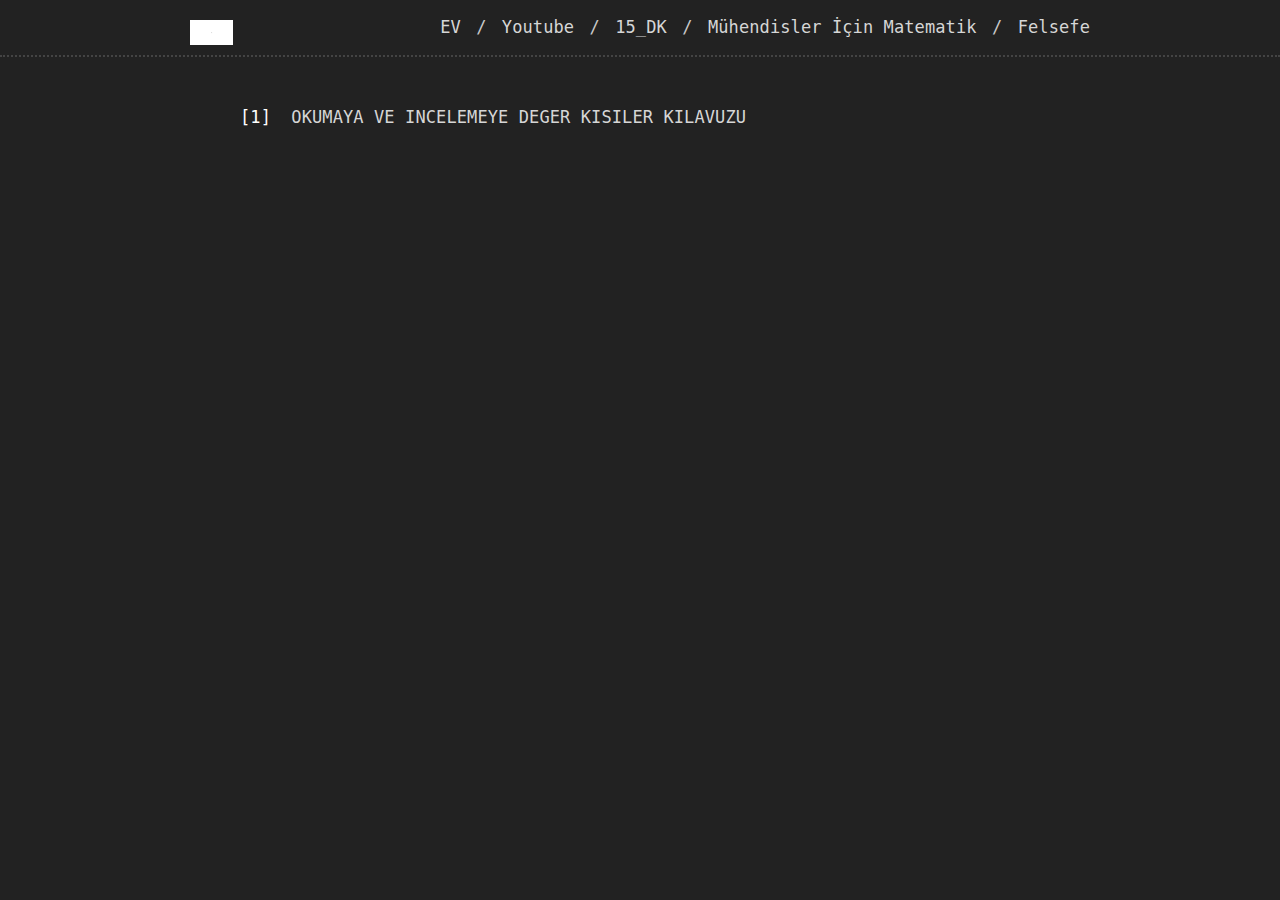
<file: index.html>
<html>
<head>
    <title>T Z N</title>
    <link rel="alternate" href="https://n-o-d-e.net/rss/rss.xml" type="application/rss+xml" title="N O D E">
    <link rel="stylesheet" type="text/css" href="style.css" media="screen">
</head>
<body>

    <!--HEADER SECTION -->

            <div id="header" class="header">
                <div class="logodiv">
                    <a href="index.html"><img class="logo" src="Logo.jpg"></a>
                    <div class="filter">
                        <a href="index.html">EV </a>
                        <span class="footdogs">  / </span>
                        <a href="https://www.youtube.com/c/HocaGibiHocaa/videos">Youtube</a>
                        <span class="footdogs">  / </span>
                        <a href="15_Min.html">15_DK</a>
                        <span class="footdogs">  / </span>
                        <a href="KNOW.html">Mühendisler İçin Matematik</a>
                        <span class="footdogs">  / </span>
                        <a href="Felsefe.html">Felsefe</a>
                    </div>
                </div>
            </div>
    <div id="page">
        <div id="content">

            
            <div id="list">
            <ul>
                <li>
                    <a href="https://docs.google.com/document/d/1P59jgOr8-71QhfFcSkNh9uxK7bg61lmH9t6wagNl6GM/edit">
                        <span class="tag">[1]</span>
                        <span> OKUMAYA VE INCELEMEYE DEGER KISILER KILAVUZU </span>
                    </a>
                </li>
            </ul>
            </div>
        </div>
    </div>
</body >
</html>
</file>
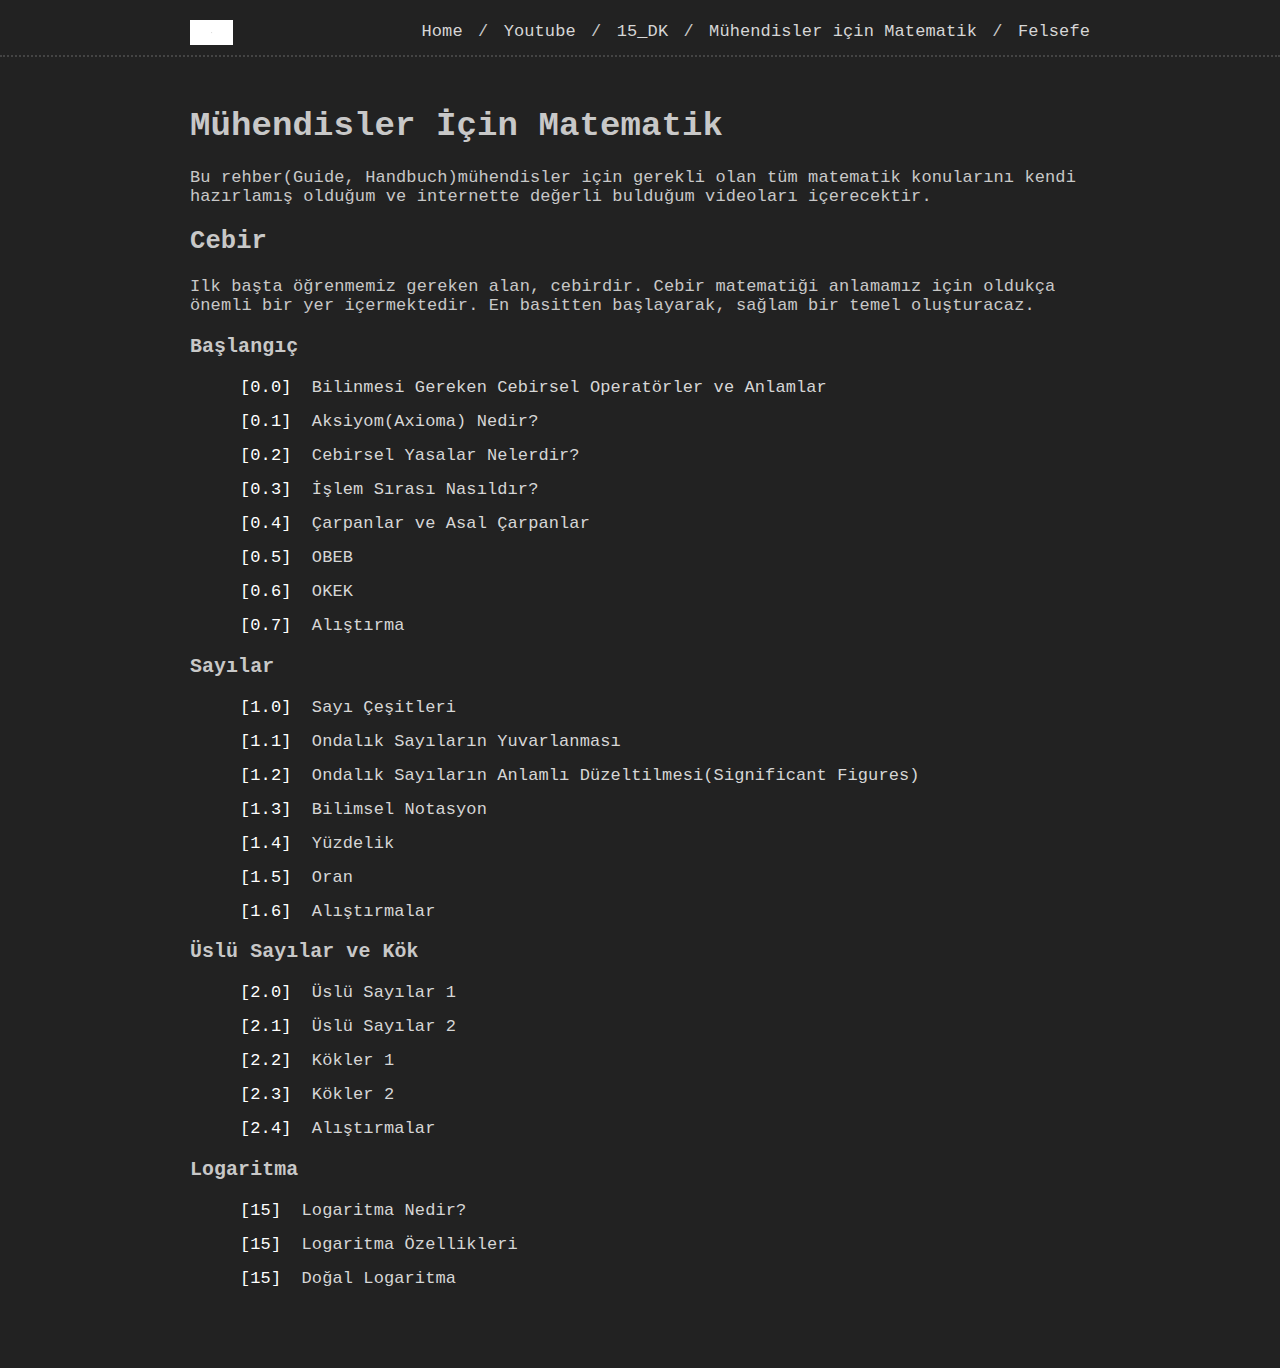
<file: KNOW.html>
<!DOCTYPE html>
<html lang="en">
<head>
    <meta charset="UTF-8">
    <title>Youtube</title>
    <link rel="stylesheet" type="text/css" href="style.css" media="screen">
</head>
<body>
    <div id="header" class="header">
        <div class="logodiv">
            <a href="index.html"><img class="logo" src="Logo.jpg"></a>
            <div class="filter">
                <a href="index.html"> Home </a>
                <span class="footdogs">  / </span>
                <a href="https://www.youtube.com/c/HocaGibiHocaa/videos">Youtube</a>
                <span class="footdogs">  / </span>
                <a href="15_Min.html">15_DK</a>
                <span class="footdogs">  / </span>
                <a href="KNOW.html">Mühendisler için Matematik</a>
                <span class="footdogs">  / </span>
                <a href="Felsefe.html">Felsefe</a>
            </div>
        </div>
    </div>
    <div id="page">
        <div id="content">
            <div id="list">
                <h1>Mühendisler İçin Matematik</h1>
                    Bu rehber(Guide, Handbuch)mühendisler için gerekli olan tüm matematik konularını kendi hazırlamış olduğum ve internette değerli bulduğum videoları içerecektir.
                    <h2>Cebir</h2>
                    Ilk başta öğrenmemiz gereken alan, cebirdir. Cebir matematiği anlamamız için oldukça önemli bir yer içermektedir. En basitten başlayarak, sağlam bir temel oluşturacaz.
                    <h3>Başlangıç</h3>
                    <ul>
                        <li>
                            <a href="https://docs.google.com/document/d/1P59jgOr8-71QhfFcSkNh9uxK7bg61lmH9t6wagNl6GM/edit">
                                <span class="tag">[0.0]</span>
                                <span> Bilinmesi Gereken Cebirsel Operatörler ve Anlamlar</span>
                            </a>

                        </li>
                        <li>
                            <a href="https://docs.google.com/document/d/1P59jgOr8-71QhfFcSkNh9uxK7bg61lmH9t6wagNl6GM/edit">
                                <span class="tag">[0.1]</span>
                                <span> Aksiyom(Axioma) Nedir?</span>
                            </a>
                        </li>
                        <li>
                            <a href="https://docs.google.com/document/d/1P59jgOr8-71QhfFcSkNh9uxK7bg61lmH9t6wagNl6GM/edit">
                                <span class="tag">[0.2]</span>
                                <span> Cebirsel Yasalar Nelerdir?</span>
                            </a>
                        </li>
                        <li>
                            <a href="https://docs.google.com/document/d/1P59jgOr8-71QhfFcSkNh9uxK7bg61lmH9t6wagNl6GM/edit">
                                <span class="tag">[0.3]</span>
                                <span> İşlem Sırası Nasıldır?</span>
                            </a>
                        </li>
                        <li>
                            <a href="https://docs.google.com/document/d/1P59jgOr8-71QhfFcSkNh9uxK7bg61lmH9t6wagNl6GM/edit">
                                <span class="tag">[0.4]</span>
                                <span> Çarpanlar ve Asal Çarpanlar</span>
                            </a>
                        </li>
                        <li>
                            <a href="https://docs.google.com/document/d/1P59jgOr8-71QhfFcSkNh9uxK7bg61lmH9t6wagNl6GM/edit">
                                <span class="tag">[0.5]</span>
                                <span> OBEB</span>
                            </a>
                        </li>
                        <li>
                            <a href="https://docs.google.com/document/d/1P59jgOr8-71QhfFcSkNh9uxK7bg61lmH9t6wagNl6GM/edit">
                                <span class="tag">[0.6]</span>
                                <span> OKEK</span>
                            </a>
                        </li>
                        <li>
                            <a href="https://docs.google.com/document/d/1P59jgOr8-71QhfFcSkNh9uxK7bg61lmH9t6wagNl6GM/edit">
                                <span class="tag">[0.7]</span>
                                <span> Alıştırma</span>
                            </a>
                        </li>
                    <ul/>

                    <ul>
                        <h3>Sayılar</h3>
                        <li>
                            <a href="https://www.youtube.com/watch?v=4sP0slVl7rU&t=2s">
                                <span class="tag">[1.0]</span>
                                <span> Sayı Çeşitleri </span>
                            </a>
                        </li>
                        <li>
                            <a href="https://www.youtube.com/watch?v=4sP0slVl7rU&t=2s">
                                <span class="tag">[1.1]</span>
                                <span> Ondalık Sayıların Yuvarlanması </span>
                            </a>
                        </li>
                        <li>
                            <a href="https://www.youtube.com/watch?v=4sP0slVl7rU&t=2s">
                                <span class="tag">[1.2]</span>
                                <span> Ondalık Sayıların Anlamlı Düzeltilmesi(Significant Figures) </span>
                            </a>
                        </li>
                        <li>
                            <a href="https://www.youtube.com/watch?v=4sP0slVl7rU&t=2s">
                                <span class="tag">[1.3]</span>
                                <span> Bilimsel Notasyon </span>
                            </a>
                        </li>
                        <li>
                            <a href="https://www.youtube.com/watch?v=4sP0slVl7rU&t=2s">
                                <span class="tag">[1.4]</span>
                                <span> Yüzdelik </span>
                            </a>
                        </li>
                        <li>
                            <a href="https://www.youtube.com/watch?v=4sP0slVl7rU&t=2s">
                                <span class="tag">[1.5]</span>
                                <span> Oran </span>
                            </a>
                        </li>
                        <li>
                            <a href="https://www.youtube.com/watch?v=4sP0slVl7rU&t=2s">
                                <span class="tag">[1.6]</span>
                                <span> Alıştırmalar </span>
                            </a>
                        </li>

                    </ul>

                    <h3>Üslü Sayılar ve Kök</h3>
                    <ul>
                        <li>
                            <a href="https://www.youtube.com/watch?v=4sP0slVl7rU&t=2s">
                                <span class="tag">[2.0]</span>
                                <span> Üslü Sayılar 1 </span>
                            </a>
                        </li>
                        <li>
                            <a href="https://www.youtube.com/watch?v=4sP0slVl7rU&t=2s">
                                <span class="tag">[2.1]</span>
                                <span> Üslü Sayılar 2 </span>
                            </a>
                        </li>
                        <li>
                            <a href="https://www.youtube.com/watch?v=4sP0slVl7rU&t=2s">
                                <span class="tag">[2.2]</span>
                                <span> Kökler 1 </span>
                            </a>
                        </li>
                        <li>
                            <a href="https://www.youtube.com/watch?v=4sP0slVl7rU&t=2s">
                                <span class="tag">[2.3]</span>
                                <span> Kökler 2 </span>
                            </a>
                        </li>
                        <li>
                            <a href="https://www.youtube.com/watch?v=4sP0slVl7rU&t=2s">
                                <span class="tag">[2.4]</span>
                                <span> Alıştırmalar </span>
                            </a>
                        </li>
                    </ul>
                    <h3>Logaritma</h3>

                        <li>
                            <a href="https://www.youtube.com/watch?v=4sP0slVl7rU&t=2s">
                                <span class="tag">[15]</span>
                                <span> Logaritma Nedir? </span>
                            </a>
                        </li>
                        <li>
                            <a href="https://www.youtube.com/watch?v=4sP0slVl7rU&t=2s">
                                <span class="tag">[15]</span>
                                <span> Logaritma Özellikleri </span>
                            </a>
                        </li>
                        <li>
                            <a href="https://www.youtube.com/watch?v=4sP0slVl7rU&t=2s">
                                <span class="tag">[15]</span>
                                <span> Doğal Logaritma </span>
                            </a>
                        </li>
                    </ul>
                    </ul>
            </div>
        </div>
    </div>

</body>
</html>
</file>
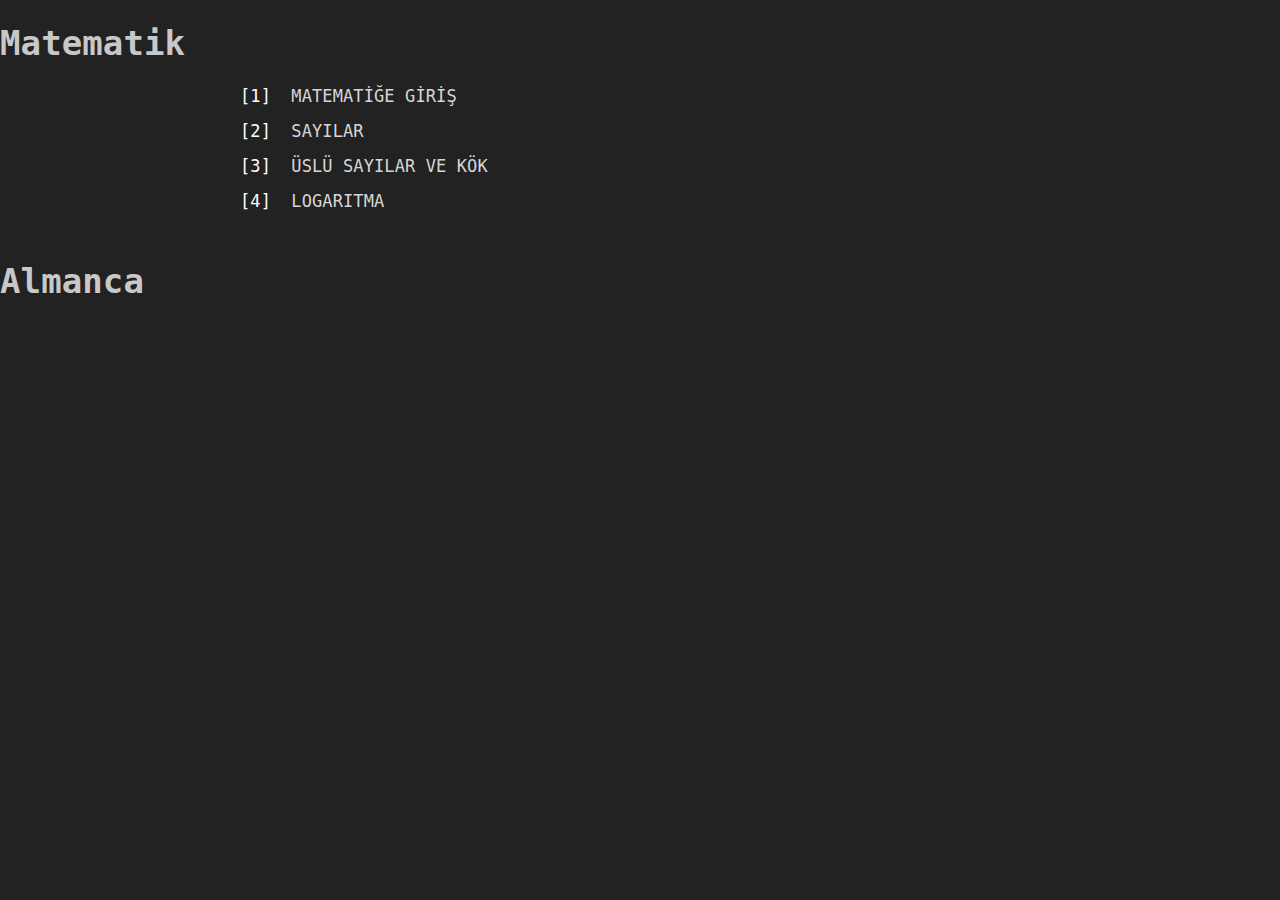
<file: YouTube.html>
<!DOCTYPE html>
<html lang="en">
<head>
    <meta charset="UTF-8">
    <title>Youtube</title>
    <link rel="stylesheet" type="text/css" href="style.css" media="screen">
</head>
<body>
    <h1>Matematik</h1>
    <div id="page">
        <div id="content">

            <div id="list">

                <!--<li>-->
                <!--    <a href="https://xxxxx">-->
                <!--        <span class="notification">
                            <span>[!!]</span>
                            <span>Ne yazilacaksa</span>
                            </span>-->
                <!--    </a>-->
                <!--</li>-->
                <ul>
                    <li>
                        <a href="https://docs.google.com/document/d/1P59jgOr8-71QhfFcSkNh9uxK7bg61lmH9t6wagNl6GM/edit">
                            <span class="tag">[1]</span>
                            <span> MATEMATİĞE GİRİŞ </span>
                        </a>
                    </li>
                    <li>
                        <a href="https://docs.google.com/document/d/1P59jgOr8-71QhfFcSkNh9uxK7bg61lmH9t6wagNl6GM/edit">
                            <span class="tag">[2]</span>
                            <span> SAYILAR </span>
                        </a>
                    </li>
                    <li>
                        <a href="https://docs.google.com/document/d/1P59jgOr8-71QhfFcSkNh9uxK7bg61lmH9t6wagNl6GM/edit">
                            <span class="tag">[3]</span>
                            <span> ÜSLÜ SAYILAR VE KÖK </span>
                        </a>
                    </li>
                    <li>
                        <a href="https://docs.google.com/document/d/1P59jgOr8-71QhfFcSkNh9uxK7bg61lmH9t6wagNl6GM/edit">
                            <span class="tag">[4]</span>
                            <span> LOGARITMA </span>
                        </a>
                    </li>


                </ul>
            </div>
        </div>
    </div>
    <h1>Almanca</h1>
</body>
</html>
</file>
<file: style.css>
@font-face {
    font-family: 'Share Tech Mono';
    src: url('https://n-o-d-e.live/fonts/font.eot');
    src: local('â˜º'), url('https://n-o-d-e.live/fonts/font.woff') format('woff'), url('https://n-o-d-e.live/fonts/font.ttf') format('truetype'), url('https://n-o-d-e.live/fonts/font.svg') format('svg');
}
.header {
    height: 55px;
    width: 100%;
    margin: auto;
    margin-bottom: 50px;
    border-bottom: dotted 2.71828182845904523536028px #444;
}
body {
    letter-spacing: 0.1px;
    padding: 0;
    margin: 0;
    font-family: 'Share Tech Mono', Monospace, Courier;
    font-weight: 400;
    font-size: 17px;
    color: #c8c8c8;
    background: #222;
}

html {
    -webkit-font-smoothing: antialiased;
    -moz-osx-font-smoothing: grayscale;
}

pre {
    padding: 0;
    margin: 0 0 50px 0;
}

ul {
    padding: 0;
}
ul >li
{
    position:relative;
    right:-50px;
}

span {
    padding: 0;
    margin: 0 10px 0 0;
}

li {
    margin: 15px 0;
    padding: 0;
    list-style: none;
}

a {
    text-decoration: none;
    color: #d6d6d6;
    transition: color 0.2s ease-in;
}

a:hover {
    color: #fff;
    text-decoration: none;
    transition: color 0.2s ease-in;

}

a:hover .tag {
    color: #7e1dfb;
    text-decoration: none;
    transition: color 0.5s ease-in;
}

p {
    padding: 0;
    margin: 10px 0 30px 0;
}

img {
    width: 900px;
    max-width: 900px;
    margin-bottom: 20px;
}

#page {
    max-width: 900px;
    margin: auto;
    padding: 0 20px;
}

#content {
    max-width: 100%;
    margin: auto;
}

#footer {
    max-width: 900px;
    margin: auto;
    margin-top: 55px;
}

.logodiv {
    max-width: 900px;
    margin: auto;
    padding: 0 20px;
}

.logo {
    width: 41px;
    margin: auto;
    margin-top: 20px;
    border: solid 1px #FFF;
}

#list {
    margin-bottom: 50px;
}

#post {
    max-width: 900px;
    margin-bottom: 20px;
    margin-top: -10px;
    line-height: 28px;
}

.categories {
    max-width: 300px;
    right: 0;
    margin: 40px 60px 0 0;
    position: fixed;
    background: #222;
    text-align: right;
    z-index: 0;
}

@media all and (max-width: 1000px) and (min-width: 20px) {
    .categories {
        visibility: hidden;
    }

    .catbox {
        visibility: hidden;
    }
}

.catbox {
    width: 300px;
    height: 160px;
    right: 0;
    margin: 0;
    position: absolute;
    background: #222;
    display: block;
    z-index: 999;
}

.footdogs {
    margin: 0 5px
}

.tag {
    color: #ffffff;
}

.notification {
    color: #222;
    background: #fff;
}

.important {
    margin-left: -18px;
}

.title {
    display: inline-block;
    margin-bottom: 20px;
    margin-top: 20px;
    color: #FFF;
}

.shoptitle {
    display: inline-block;
    margin-bottom: 20px;
    margin-top: 20px;
    position: fixed;
}

.subtitle {
    display: inline-block;
    margin: 20px 0;
    color: #FFF;
}

.subtitle2 {
    display: inline-block;
    color: #222;
    background: #FFF;
}

.subtitle2:hover {
    color: #222;
    background: #FFF;
}

.code {
    max-width: 900px;
    background: #1f1f1f;
    padding: 20px;
    margin: 10px 0 30px 0;
    display: inline-block;
}

.shop {
    max-width: 900px;
    margin: -10px 0 40px 0;
}

.codesmall {
    background: #1f1f1f;
    display: inline-block;
}

.filter {
    display: block;
    margin-bottom: 30px;
    margin-top: -28px;
    text-align: right;
}

.description {
    background: #1f1f1f;
    padding: 10px 0 10px 10px;
    margin-top: 0px;
}

.videowrapper {
    position: relative;
    padding-bottom: 56.45%;
    height: 0;
}

video {
    max-width: 100%
}

@media only screen and (max-width: 900px) {
    img {
        width: 100%;
    }

    body {
        font-size: 19px;
    }
}
</file>
